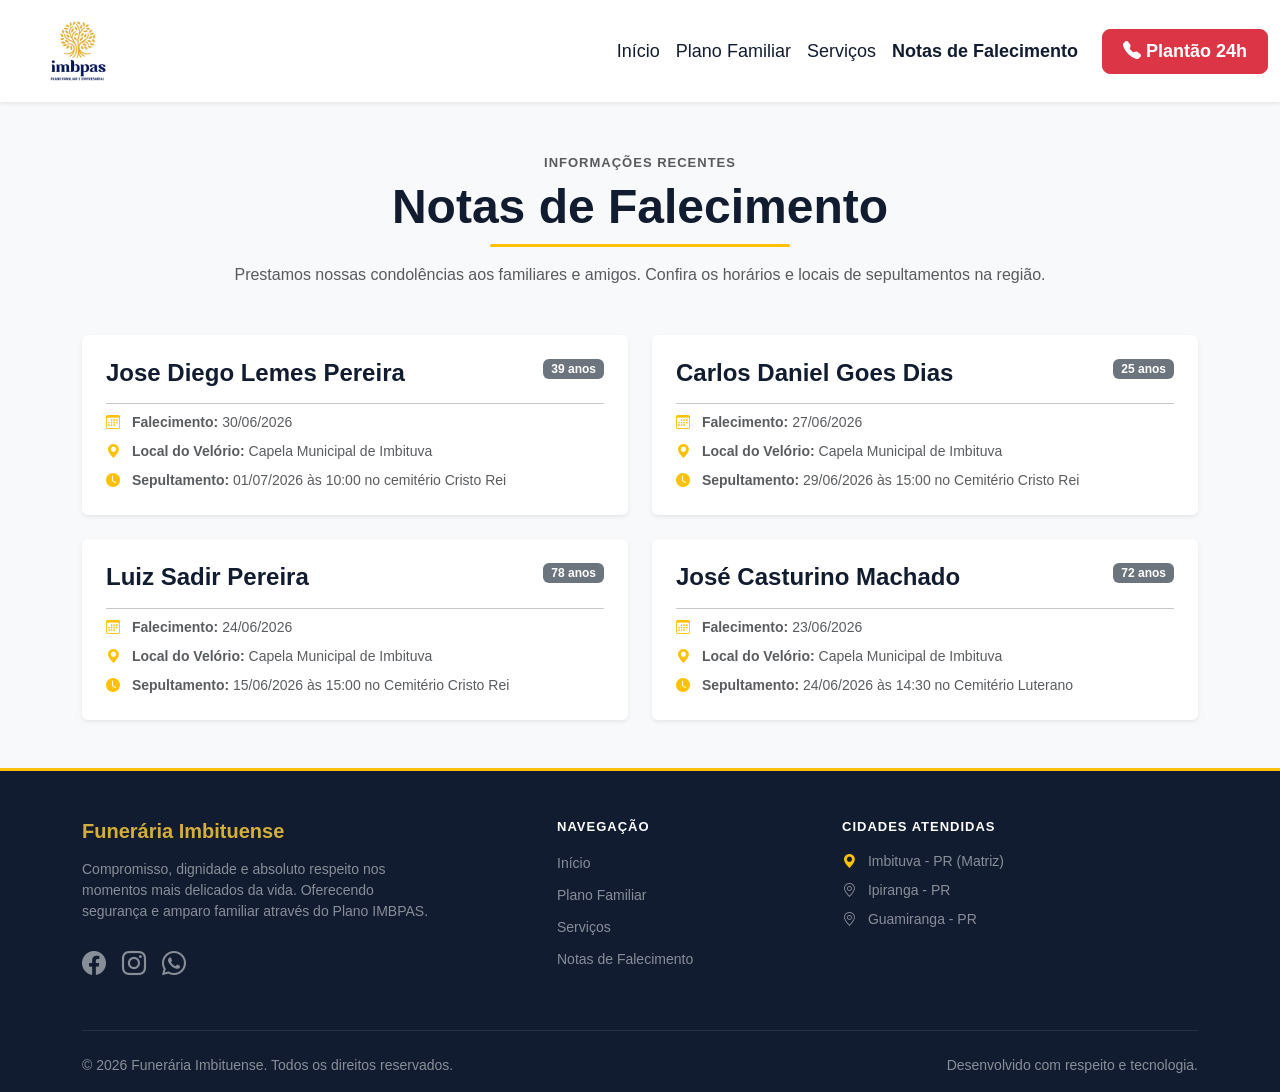
<file: notas-falecimento.html>
<!DOCTYPE html>
<html lang="pt-br">
<head>
    <meta charset="UTF-8">
    <meta name="viewport" content="width=device-width, initial-scale=1.0">
    <title>Notas de Falecimento - Funerária Imbituense</title>
    <link href="https://cdn.jsdelivr.net/npm/bootstrap@5.3.0/dist/css/bootstrap.min.css" rel="stylesheet">
    <link rel="stylesheet" href="https://cdn.jsdelivr.net/npm/bootstrap-icons@1.11.0/font/bootstrap-icons.css">
    <link rel="stylesheet" href="./src/style.css">
    <link rel="stylesheet" href="https://cdn.jsdelivr.net/npm/bootstrap-icons@1.11.3/font/bootstrap-icons.min.css">
    <link rel="icon" type="image/png" href="./src/img/faviconFI.png">
</head>
<body>

    <header class="cabecalho">
        <nav class="navbar navbar-expand-lg navbar-light bg-white shadow-sm py-3">
            <div class="container-fluid">
                <button class="navbar-toggler" type="button" data-bs-toggle="collapse"
                    data-bs-target="#navbarFuneraria" aria-controls="navbarFuneraria" aria-expanded="false"
                    aria-label="Toggle navigation">
                    <span class="navbar-toggler-icon"></span>
                </button>
                
                <a class="navbar-brand" href="index.html">
                    <img src="./src/img/imbpas no-bg.png" height="60" alt="Logo Funerária">
                </a>
                
                <div class="collapse navbar-collapse" id="navbarFuneraria">
                    <ul class="navbar-nav ms-auto mb-2 mb-lg-0 align-items-center">
                        <li class="nav-item">
                            <a class="nav-link text-azul" href="index.html" style="font-size: 18px;">Início</a>
                        </li>
                        <li class="nav-item">
                            <a class="nav-link text-azul" href="plano-familiar.html" style="font-size: 18px;">Plano Familiar</a>
                        </li>
                        <li class="nav-item">
                            <a class="nav-link text-azul" href="index.html#servicos" style="font-size: 18px;">Serviços</a>
                        </li>
                        <li class="nav-item">
                            <a class="nav-link active fw-bold text-azul" aria-current="page" href="notas-falecimento.html" style="font-size: 18px;">Notas de Falecimento</a>
                        </li>
                        <li class="nav-item ms-lg-3 mt-2 mt-lg-0">
                            <a class="btn btn-danger fw-bold text-white" href="https://wa.me/5542998211000" target="_blank" style="font-size: 18px; padding: 8px 20px; border-radius: 8px;">
                                <i class="bi bi-telephone-fill"></i> Plantão 24h
                            </a>
                        </li>
                    </ul>
                </div>
            </div>
        </nav>
    </header>

    <main class="bg-light py-5">
        <div class="container">

            <div class="text-center mb-5">
                <span class="text-uppercase fw-bold text-muted tracking-wider" style="font-size: 13px; letter-spacing: 1px;">Informações Recentes</span>
                <h1 class="display-5 fw-bold text-azul mt-1">Notas de Falecimento</h1>
                <div class="mx-auto bg-warning mt-2" style="width: 100%; max-width: 300px; height: 3px; border-radius: 2px;"></div>
                <p class="text-muted mt-3">Prestamos nossas condolências aos familiares e amigos. Confira os horários e locais de sepultamentos na região.</p>
            </div>

            <div class="row row-cols-1 row-cols-md-2 g-4">
                
                <div class="col">
                    <div class="card h-100 border-0 shadow-sm">
                        <div class="card-body p-4">
                            <div class="d-flex justify-content-between align-items-start mb-3">
                                <h3 class="h4 fw-bold text-azul mb-0">Jose Diego Lemes Pereira</h3>
                                <span class="badge bg-secondary px-2 py-1">39 anos</span>
                            </div>
                            <hr class="opacity-10 my-2">
                            <div class="text-muted small">
                                <p class="mb-2"><i class="bi bi-calendar3 text-warning me-2"></i> <strong>Falecimento:</strong> 30/06/2026</p>
                                <p class="mb-2"><i class="bi bi-geo-alt-fill text-warning me-2"></i> <strong>Local do Velório:</strong> Capela Municipal de Imbituva</p>
                                <p class="mb-0"><i class="bi bi-clock-fill text-warning me-2"></i> <strong>Sepultamento:</strong> 01/07/2026 às 10:00 no cemitério Cristo Rei</p>
                            </div>
                        </div>
                    </div>
                </div>

                <div class="col">
                    <div class="card h-100 border-0 shadow-sm">
                        <div class="card-body p-4">
                            <div class="d-flex justify-content-between align-items-start mb-3">
                                <h3 class="h4 fw-bold text-azul mb-0">Carlos Daniel Goes Dias</h3>
                                <span class="badge bg-secondary px-2 py-1">25 anos</span>
                            </div>
                            <hr class="opacity-10 my-2">
                            <div class="text-muted small">
                                <p class="mb-2"><i class="bi bi-calendar3 text-warning me-2"></i> <strong>Falecimento:</strong> 27/06/2026</p>
                                <p class="mb-2"><i class="bi bi-geo-alt-fill text-warning me-2"></i> <strong>Local do Velório:</strong> Capela Municipal de Imbituva</p>
                                <p class="mb-0"><i class="bi bi-clock-fill text-warning me-2"></i> <strong>Sepultamento:</strong> 29/06/2026 às 15:00 no Cemitério Cristo Rei</p>
                            </div>
                        </div>
                    </div>
                </div>

                <div class="col">
                    <div class="card h-100 border-0 shadow-sm">
                        <div class="card-body p-4">
                            <div class="d-flex justify-content-between align-items-start mb-3">
                                <h3 class="h4 fw-bold text-azul mb-0">Luiz Sadir Pereira</h3>
                                <span class="badge bg-secondary px-2 py-1">78 anos</span>
                            </div>
                            <hr class="opacity-10 my-2">
                            <div class="text-muted small">
                                <p class="mb-2"><i class="bi bi-calendar3 text-warning me-2"></i> <strong>Falecimento:</strong> 24/06/2026</p>
                                <p class="mb-2"><i class="bi bi-geo-alt-fill text-warning me-2"></i> <strong>Local do Velório:</strong> Capela Municipal de Imbituva</p>
                                <p class="mb-0"><i class="bi bi-clock-fill text-warning me-2"></i> <strong>Sepultamento:</strong> 15/06/2026 às 15:00 no Cemitério Cristo Rei</p>
                            </div>
                        </div>
                    </div>
                </div>

                <div class="col">
                    <div class="card h-100 border-0 shadow-sm">
                        <div class="card-body p-4">
                            <div class="d-flex justify-content-between align-items-start mb-3">
                                <h3 class="h4 fw-bold text-azul mb-0">José Casturino Machado</h3>
                                <span class="badge bg-secondary px-2 py-1">72 anos</span>
                            </div>
                            <hr class="opacity-10 my-2">
                            <div class="text-muted small">
                                <p class="mb-2"><i class="bi bi-calendar3 text-warning me-2"></i> <strong>Falecimento:</strong> 23/06/2026</p>
                                <p class="mb-2"><i class="bi bi-geo-alt-fill text-warning me-2"></i> <strong>Local do Velório:</strong> Capela Municipal de Imbituva</p>
                                <p class="mb-0"><i class="bi bi-clock-fill text-warning me-2"></i> <strong>Sepultamento:</strong> 24/06/2026 às 14:30 no Cemitério Luterano</p>
                            </div>
                        </div>
                    </div>
                </div>

            </div>

        </div>
    </main>

    <footer class="bg-azul-empresa text-white pt-5 pb-3 border-top border-warning border-3">
        <div class="container">
            <div class="row g-4">
                <div class="col-lg-4 text-center text-lg-start">
                    <h5 class="fw-bold text-dourado mb-3">Funerária Imbituense</h5>
                    <p class="text-white-50 small mb-4">
                        Compromisso, dignidade e absoluto respeito nos momentos mais delicados da vida. Oferecendo segurança e amparo familiar através do Plano IMBPAS.
                    </p>
                    <div class="fs-4 d-flex gap-3 justify-content-center justify-content-lg-start">
                        <a href="https://www.facebook.com/funerariaimbituvenseimbpas" class="text-white-50 hover-dourado"><i class="bi bi-facebook"></i></a>
                        <a href="https://www.instagram.com/planofamiliarimbpas/" class="text-white-50 hover-dourado"><i class="bi bi-instagram"></i></a>
                        <a href="https://wa.me/5542998211000" target="_blank" class="text-white-50 hover-dourado"><i class="bi bi-whatsapp"></i></a>
                    </div>
                </div>
                <div class="col-6 col-lg-3 offset-lg-1">
                    <h6 class="fw-bold text-white mb-3 text-uppercase tracking-wider" style="font-size: 13px; letter-spacing: 1px;">Navegação</h6>
                    <ul class="list-unstyled mb-0">
                        <li class="mb-2"><a href="index.html" class="text-white-50 text-decoration-none hover-dourado small">Início</a></li>
                        <li class="mb-2"><a href="plano-familiar.html" class="text-white-50 text-decoration-none hover-dourado small">Plano Familiar</a></li>
                        <li class="mb-2"><a href="index.html#servicos" class="text-white-50 text-decoration-none hover-dourado small">Serviços</a></li>
                        <li class="mb-2"><a href="notas-falecimento.html" class="text-white-50 text-decoration-none hover-dourado small">Notas de Falecimento</a></li>
                    </ul>
                </div>
                <div class="col-6 col-lg-4">
                    <h6 class="fw-bold text-white mb-3 text-uppercase tracking-wider" style="font-size: 13px; letter-spacing: 1px;">Cidades Atendidas</h6>
                    <ul class="list-unstyled mb-0 text-white-50 small">
                        <li class="mb-2"><i class="bi bi-geo-alt-fill me-2 text-warning"></i> Imbituva - PR (Matriz)</li>
                        <li class="mb-2"><i class="bi bi-geo-alt me-2 text-white-50"></i> Ipiranga - PR</li>
                        <li class="mb-2"><i class="bi bi-geo-alt me-2 text-white-50"></i> Guamiranga - PR</li>
                    </ul>
                </div>
            </div>
            <hr class="mt-5 mb-4 border-secondary opacity-25">
            <div class="row align-items-center text-center text-md-start">
                <div class="col-md-6 text-white-50 small mb-2 mb-md-0">
                    &copy; 2026 Funerária Imbituense. Todos os direitos reservados.
                </div>
                <div class="col-md-6 text-md-end text-white-50 small">
                    Desenvolvido com respeito e tecnologia.
                </div>
            </div>
        </div>
    </footer>

    <script src="https://cdn.jsdelivr.net/npm/bootstrap@5.3.0/dist/js/bootstrap.bundle.min.js"></script>
</body>
</html>
</file>
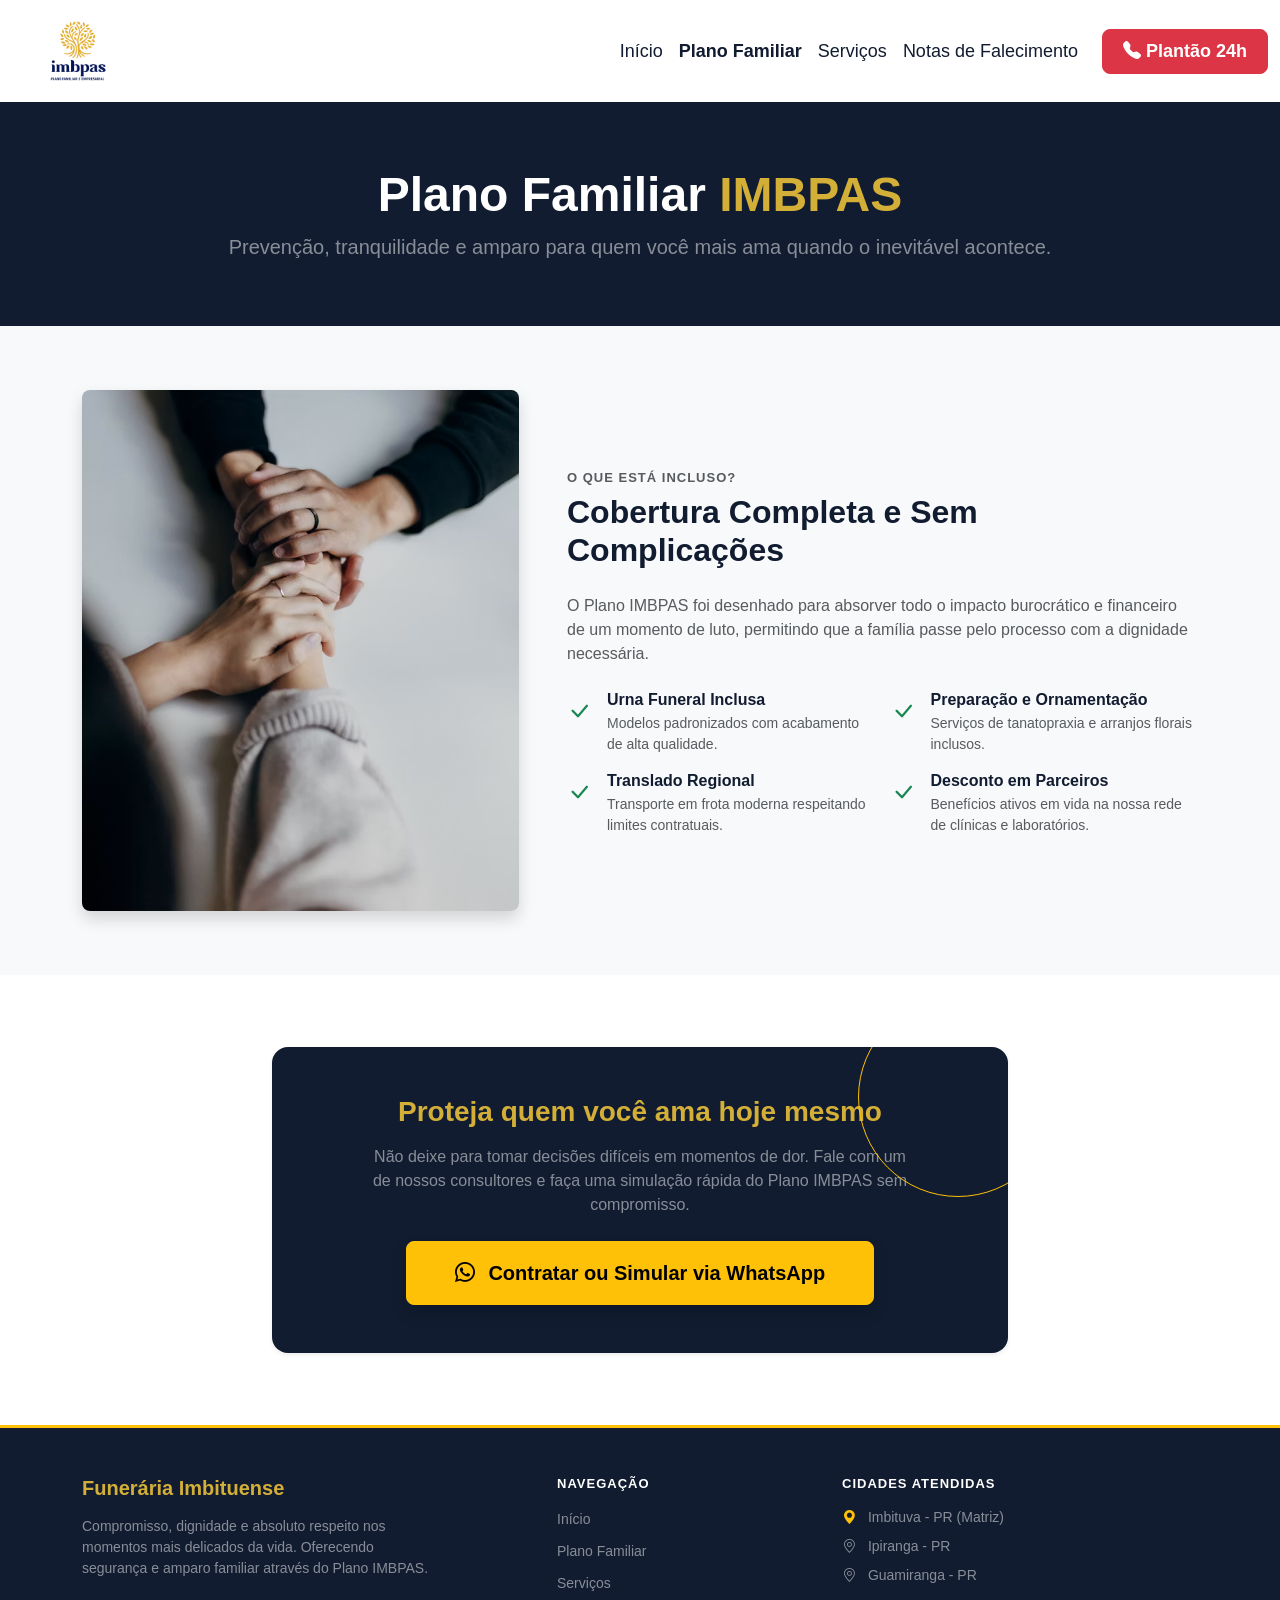
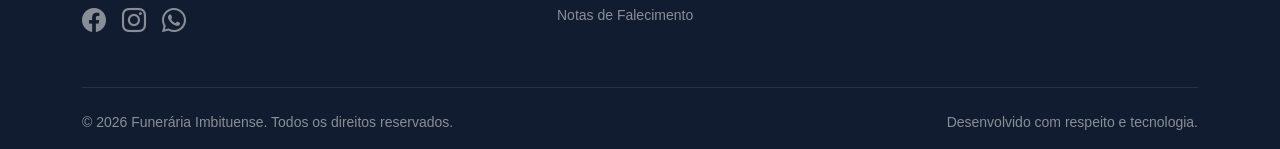
<file: plano-familiar.html>
<!DOCTYPE html>
<html lang="pt-br">
<head>
    <meta charset="UTF-8">
    <meta name="viewport" content="width=device-width, initial-scale=1.0">
    <title>Plano Familiar IMBPAS - Funerária Imbituense</title>
    <link href="https://cdn.jsdelivr.net/npm/bootstrap@5.3.0/dist/css/bootstrap.min.css" rel="stylesheet">
    <link rel="stylesheet" href="https://cdn.jsdelivr.net/npm/bootstrap-icons@1.11.0/font/bootstrap-icons.css">
    <link rel="stylesheet" href="./src/style.css">
    <link rel="stylesheet" href="https://cdn.jsdelivr.net/npm/bootstrap-icons@1.11.3/font/bootstrap-icons.min.css">
    <link rel="icon" type="image/png" href="./src/img/faviconFI.png">
</head>
<body>

    <header class="cabecalho">
        <nav class="navbar navbar-expand-lg navbar-light bg-white shadow-sm py-3">
            <div class="container-fluid">
                <button class="navbar-toggler" type="button" data-bs-toggle="collapse"
                    data-bs-target="#navbarFuneraria" aria-controls="navbarFuneraria" aria-expanded="false"
                    aria-label="Toggle navigation">
                    <span class="navbar-toggler-icon"></span>
                </button>
                
                <a class="navbar-brand" href="index.html">
                    <img src="./src/img/imbpas no-bg.png" height="60" alt="Logo Funerária">
                </a>
                
                <div class="collapse navbar-collapse" id="navbarFuneraria">
                    <ul class="navbar-nav ms-auto mb-2 mb-lg-0 align-items-center">
                        <li class="nav-item">
                            <a class="nav-link text-azul" href="index.html" style="font-size: 18px;">Início</a>
                        </li>
                        <li class="nav-item">
                            <a class="nav-link active fw-bold text-azul" aria-current="page" href="plano-familiar.html" style="font-size: 18px;">Plano Familiar</a>
                        </li>
                        <li class="nav-item">
                            <a class="nav-link text-azul" href="index.html#servicos" style="font-size: 18px;">Serviços</a>
                        </li>
                        <li class="nav-item">
                            <a class="nav-link text-azul" href="notas-falecimento.html" style="font-size: 18px;">Notas de Falecimento</a>
                        </li>
                        <li class="nav-item ms-lg-3 mt-2 mt-lg-0">
                            <a class="btn btn-danger fw-bold text-white" href="https://wa.me/554291578396" target="_blank" style="font-size: 18px; padding: 8px 20px; border-radius: 8px;">
                                <i class="bi bi-telephone-fill"></i> Plantão 24h
                            </a>
                        </li>
                    </ul>
                </div>
            </div>
        </nav>
    </header>

    <main>
        <section class="bg-azul-empresa text-white py-5 text-center position-relative">
            <div class="container py-3">
                <h1 class="display-5 fw-bold mb-2">Plano Familiar <span class="text-dourado">IMBPAS</span></h1>
                <p class="lead text-white-50 mb-0">Prevenção, tranquilidade e amparo para quem você mais ama quando o inevitável acontece.</p>
            </div>
        </section>

        <section class="py-5 bg-light">
            <div class="container py-3">
                <div class="row g-5 align-items-center">
                    <div class="col-lg-5 d-none d-lg-block">
                        <dv class="ratio-container">
                            <img src="./src/img/imagem_2026-06-20_191800247.png" class="img-fluid rounded-3 shadow" alt="Família reunida com carinho e proteção">
                        </dv>
                    </div>
                    
                    <div class="col-lg-7">
                        <span class="text-uppercase fw-bold text-muted tracking-wider" style="font-size: 13px; letter-spacing: 1px;">O que está incluso?</span>
                        <h2 class="fw-bold text-azul mt-1 mb-4">Cobertura Completa e Sem Complicações</h2>
                        
                        <p class="text-muted mb-4">O Plano IMBPAS foi desenhado para absorver todo o impacto burocrático e financeiro de um momento de luto, permitindo que a família passe pelo processo com a dignidade necessária.</p>

                        <div class="row g-3">
                            <div class="col-md-6">
                                <div class="d-flex align-items-start">
                                    <i class="bi bi-check-lg text-success fs-4 me-3 mt-1"></i>
                                    <div>
                                        <h6 class="fw-bold text-azul mb-1">Urna Funeral Inclusa</h6>
                                        <p class="text-muted small mb-0">Modelos padronizados com acabamento de alta qualidade.</p>
                                    </div>
                                </div>
                            </div>
                            <div class="col-md-6">
                                <div class="d-flex align-items-start">
                                    <i class="bi bi-check-lg text-success fs-4 me-3 mt-1"></i>
                                    <div>
                                        <h6 class="fw-bold text-azul mb-1">Preparação e Ornamentação</h6>
                                        <p class="text-muted small mb-0">Serviços de tanatopraxia e arranjos florais inclusos.</p>
                                    </div>
                                </div>
                            </div>
                            <div class="col-md-6">
                                <div class="d-flex align-items-start">
                                    <i class="bi bi-check-lg text-success fs-4 me-3 mt-1"></i>
                                    <div>
                                        <h6 class="fw-bold text-azul mb-1">Translado Regional</h6>
                                        <p class="text-muted small mb-0">Transporte em frota moderna respeitando limites contratuais.</p>
                                    </div>
                                </div>
                            </div>
                            <div class="col-md-6">
                                <div class="d-flex align-items-start">
                                    <i class="bi bi-check-lg text-success fs-4 me-3 mt-1"></i>
                                    <div>
                                        <h6 class="fw-bold text-azul mb-1">Desconto em Parceiros</h6>
                                        <p class="text-muted small mb-0">Benefícios ativos em vida na nossa rede de clínicas e laboratórios.</p>
                                    </div>
                                </div>
                            </div>
                        </div>
                    </div>
                </div>
            </div>
        </section>

        <section class="py-5 bg-white text-center">
            <div class="container py-4">
                <div class="row justify-content-center">
                    <div class="col-lg-8">
                        <div class="bg-azul-empresa text-white p-5 rounded-4 shadow-sm position-relative overflow-hidden">
                            <div class="position-absolute border border-warning rounded-circle opacity-10" style="width: 200px; height: 200px; top:-50px; right:-50px;"></div>
                            
                            <h3 class="fw-bold mb-3 text-dourado">Proteja quem você ama hoje mesmo</h3>
                            <p class="text-white-50 mb-4 px-md-5">
                                Não deixe para tomar decisões difíceis em momentos de dor. Fale com um de nossos consultores e faça uma simulação rápida do Plano IMBPAS sem compromisso.
                            </p>
                            <a href="https://wa.me/5542998211000?text=Olá! Gostaria de mais informações sobre o Plano IMBPAS" target="_blank" class="btn btn-warning btn-lg px-5 py-3 fw-bold shadow">
                                <i class="bi bi-whatsapp me-2"></i> Contratar ou Simular via WhatsApp
                            </a>
                        </div>
                    </div>
                </div>
            </div>
        </section>
    </main>

    <footer class="bg-azul-empresa text-white pt-5 pb-3 border-top border-warning border-3">
        <div class="container">
            <div class="row g-4">
                <div class="col-lg-4 text-center text-lg-start">
                    <h5 class="fw-bold text-dourado mb-3">Funerária Imbituense</h5>
                    <p class="text-white-50 small mb-4">
                        Compromisso, dignidade e absoluto respeito nos momentos mais delicados da vida. Oferecendo segurança e amparo familiar através do Plano IMBPAS.
                    </p>
                    <div class="fs-4 d-flex gap-3 justify-content-center justify-content-lg-start">
                        <a href="https://www.facebook.com/funerariaimbituvenseimbpas" class="text-white-50 hover-dourado"><i class="bi bi-facebook"></i></a>
                        <a href="https://www.instagram.com/planofamiliarimbpas/" class="text-white-50 hover-dourado"><i class="bi bi-instagram"></i></a>
                        <a href="https://wa.me/5542998211000" target="_blank" class="text-white-50 hover-dourado"><i class="bi bi-whatsapp"></i></a>
                    </div>
                </div>
                <div class="col-6 col-lg-3 offset-lg-1">
                    <h6 class="fw-bold text-white mb-3 text-uppercase tracking-wider" style="font-size: 13px; letter-spacing: 1px;">Navegação</h6>
                    <ul class="list-unstyled mb-0">
                        <li class="mb-2"><a href="index.html" class="text-white-50 text-decoration-none hover-dourado small">Início</a></li>
                        <li class="mb-2"><a href="plano-familiar.html" class="text-white-50 text-decoration-none hover-dourado small">Plano Familiar</a></li>
                        <li class="mb-2"><a href="servicos.html" class="text-white-50 text-decoration-none hover-dourado small">Serviços</a></li>
                        <li class="mb-2"><a href="notas-falecimento.html" class="text-white-50 text-decoration-none hover-dourado small">Notas de Falecimento</a></li>
                    </ul>
                </div>
                <div class="col-6 col-lg-4">
                    <h6 class="fw-bold text-white mb-3 text-uppercase tracking-wider" style="font-size: 13px; letter-spacing: 1px;">Cidades Atendidas</h6>
                    <ul class="list-unstyled mb-0 text-white-50 small">
                        <li class="mb-2"><i class="bi bi-geo-alt-fill me-2 text-warning"></i> Imbituva - PR (Matriz)</li>
                        <li class="mb-2"><i class="bi bi-geo-alt me-2 text-white-50"></i> Ipiranga - PR</li>
                        <li class="mb-2"><i class="bi bi-geo-alt me-2 text-white-50"></i> Guamiranga - PR</li>
                    </ul>
                </div>
            </div>
            <hr class="mt-5 mb-4 border-secondary opacity-25">
            <div class="row align-items-center text-center text-md-start">
                <div class="col-md-6 text-white-50 small mb-2 mb-md-0">
                    © 2026 Funerária Imbituense. Todos os direitos reservados.
                </div>
                <div class="col-md-6 text-md-end text-white-50 small">
                    Desenvolvido com respeito e tecnologia.
                </div>
            </div>
        </div>
    </footer>

    <script src="https://cdn.jsdelivr.net/npm/bootstrap@5.3.0/dist/js/bootstrap.bundle.min.js"></script>
</body>
</html>
</file>
<file: src/style.css>
:root {
    --azul-principal: #111c30;   /* Azul escuro corporativo da logo */
    --dourado: #d4af37;          /* Dourado da árvore da logo */
    --dourado-claro: #f4ebd0;    /* Tom de fundo suave para seções */
    --vermelho-plantao: #dc3545;  /* Alerta para o Plantão 24h */
    --texto-escuro: #2b2b2b;
}

/* Customizações rápidas para alinhar com o Bootstrap */
body {
    font-family: 'Helvetica Neue', Helvetica, Arial, sans-serif;
    color: var(--texto-escuro);
}

.bg-azul-empresa {
    background-color: var(--azul-principal) !important;
}

.text-dourado {
    color: var(--dourado) !important;
}

.btn-dourado {
    background-color: var(--dourado);
    color: #fff;
    border: none;
    transition: all 0.3s ease;
}

.btn-dourado:hover {
    background-color: #bfa030;
    color: #fff;
}

.text-azul {
    color: var(--azul-principal) !important;
}
.navbar-nav .nav-link:hover {
    color: var(--dourado) !important;
}

.transition-hover {
    transition: transform 0.3s ease, box-shadow 0.3s ease;
}

.transition-hover:hover {
    transform: translateY(-5px);
    box-shadow: 0 10px 20px rgba(0, 0, 0, 0.1) !important;
}

.btn-outline-azul {
    color: var(--azul-principal);
    border: 2px solid var(--azul-principal);
    background-color: transparent;
    font-weight: bold;
    border-radius: 6px;
    transition: all 0.3s ease;
}

.btn-outline-azul:hover {
    background-color: var(--azul-principal);
    color: #ffffff !important;
    border-color: var(--azul-principal);
}

.img-convenio-wrapper {
    padding: 15px;
    background-color: #ffffff;
    border-radius: 8px;
    display: flex;
    align-items: center;
    justify-content: center;
    height: 100px;
}

.img-convenio {
    max-height: 70px;
    object-fit: contain;
    filter: grayscale(20%);
    opacity: 0.75;
    transition: all 0.3s ease;
}

.img-convenio:hover {
    filter: grayscale(0%);
    opacity: 1;
    transform: scale(1.05);
}

.hover-dourado {
    transition: color 0.2s ease;
}

.hover-dourado:hover {
    color: var(--dourado) !important;
}

.ratio-container {
    width: 100%;
    height: 350px; /* Ajuste essa altura conforme seu gosto */
    overflow: hidden;
    border-radius: 0.5rem; /* Para acompanhar o rounded-3 do Bootstrap */
}

.ratio-container img {
    width: 100%;
    height: 100%;
    object-fit: cover; /* Isso é o que faz a mágica de preencher sem esticar */
    object-position: center; /* Garante que o centro da foto fique visível */
}
</file>
